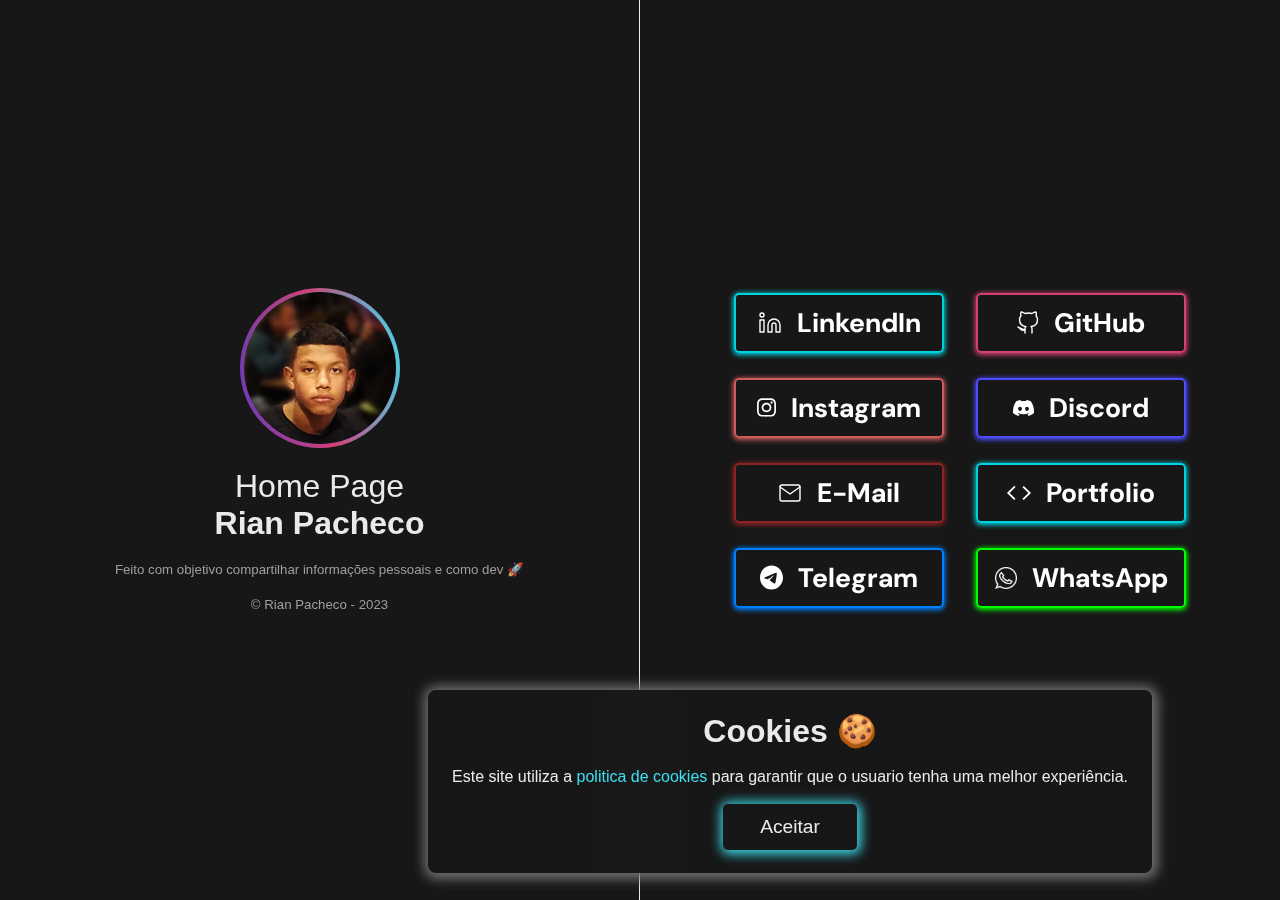
<file: index.html>
<!DOCTYPE html>
<html lang="pt-br">
  <!--
*	homepage-rianpacheco.netlify.app
*
*	© Copyright 2023 Rian Pacheco - All Rights Reserved
*
*	pt-BR: Esse Website foi criado para mostrar links das minhas redes sociais.
*	En: This Website was created to show my social media links.
-->

  <head>
    <meta charset="UTF-8" />
    <meta http-equiv="X-UA-Compatible" content="IE=edge" />
    <meta name="viewport" content="width=device-width, initial-scale=1.0" />
    <title>Home Page | Rian Pacheco</title>
    <link rel="stylesheet" href="https://unpkg.com/aos@next/dist/aos.css" />
    <link rel="stylesheet" href="css/style.css" />
    <link
      rel="shortcut icon"
      href="./img/favicon/favicon-new.svg"
      type="image/x-icon"
    />
  </head>
  <body>
    <div class="box-cookies hide" data-aos="fade-down">
      <h1>Cookies 🍪</h1>
      <br />
      <p class="msg-cookies">
        Este site utiliza a
        <a href="./cookies/index.html" target="_blank">politica de cookies</a>
        para garantir que o usuario tenha uma melhor experiência.
      </p>
      <br />
      <div class="btn-cookies">Aceitar</div>
    </div>

    <aside>
      <img src="./img/foto-minha.png" alt="Foto do Rian Pacheco" />
      <p data-aos="fade-down">
        Home Page <br />
        <strong data-aos="fade-down">Rian Pacheco</strong>
      </p>
      <span data-aos="fade-down"
        >Feito com objetivo compartilhar informações pessoais e como dev
        🚀</span
      >
      <span data-aos="fade-down">&copy; Rian Pacheco - 2023</span>
    </aside>

    <nav>
      <div class="container">
        <div class="buttons" data-aos="fade-down">
          <a
            href="https://www.linkedin.com/in/rian-pacheco/"
            target="_blank"
            class="config-buttons linkendi"
          >
            <img src="./img/linkedin-brands.svg" alt="linkendi" />
            <h1>LinkendIn</h1>
          </a>
          <a
            href="https://github.com/RianPacheco"
            target="_blank"
            class="config-buttons github"
          >
            <img src="./img/github-brands.svg" alt="github" />
            <h1>GitHub</h1>
          </a>
        </div>
        <div class="buttons" data-aos="fade-down">
          <a
            href="https://www.instagram.com/rian_pachecooo/"
            target="_blank"
            class="config-buttons instagram"
          >
            <img src="./img/instagran-brands.svg" alt="instagram" />
            <h1>Instagram</h1>
          </a>
          <a
            href="https://discord.com/servers/ballerini-789888698673922078"
            target="_blank"
            class="config-buttons discord"
          >
            <img src="./img/discord-brands.svg" alt="Discord" />
            <h1>Discord</h1>
          </a>
        </div>
        <div class="buttons" data-aos="fade-down">
          <a
            href="https://mailto:rianpacheco87@gmail.com"
            target="_blank"
            class="config-buttons mail"
          >
            <img src="./img/mail-brands.svg" alt="instagram" />
            <h1>E-Mail</h1>
          </a>
          <a
            href="https://devrianpacheco.vercel.app/"
            target="_blank"
            class="config-buttons portfolio"
          >
            <img src="./img/portfolio-brands.svg" alt="Discord" />
            <h1>Portfolio</h1>
          </a>
        </div>
        <div class="buttons" data-aos="fade-down">
          <a
            href="https://t.me/ifunnybr"
            target="_blank"
            class="config-buttons telegran"
          >
            <img src="./img/telegran-brands.svg" alt="instagram" />
            <h1>Telegram</h1>
          </a>
          <a
            href="https://wa.me/5511930159781?text=Slv+Pacheco+%21%21+vim+pela+Home-Page+%F0%9F%9A%80"
            target="_blank"
            class="config-buttons whatsapp"
          >
            <img src="./img/whatsapp-brands.svg" alt="Discord" />
            <h1>WhatsApp</h1>
          </a>
        </div>
      </div>
    </nav>
  </body>
  <script src="./script.js"></script>
  <script src="https://unpkg.com/aos@next/dist/aos.js"></script>
  <script>
    AOS.init({
      duration: 1300,
    });
  </script>
</html>
</file>
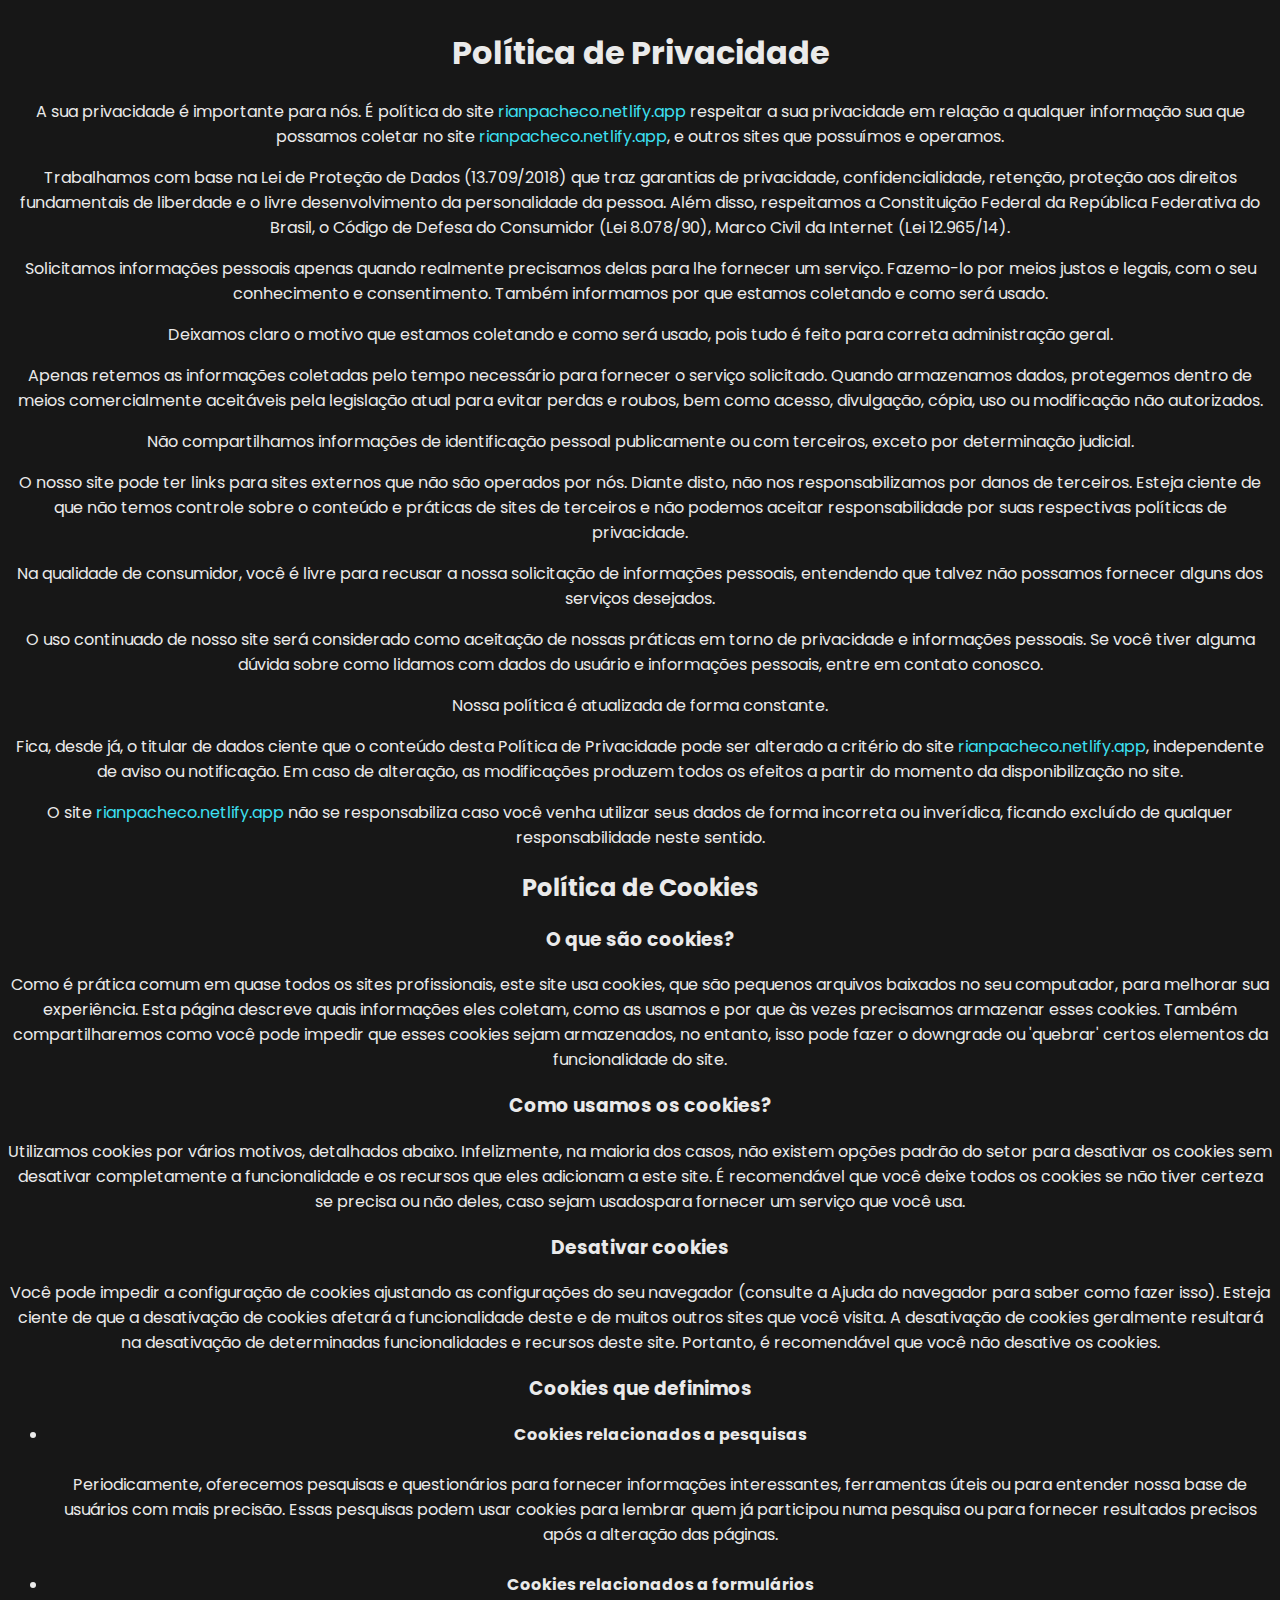
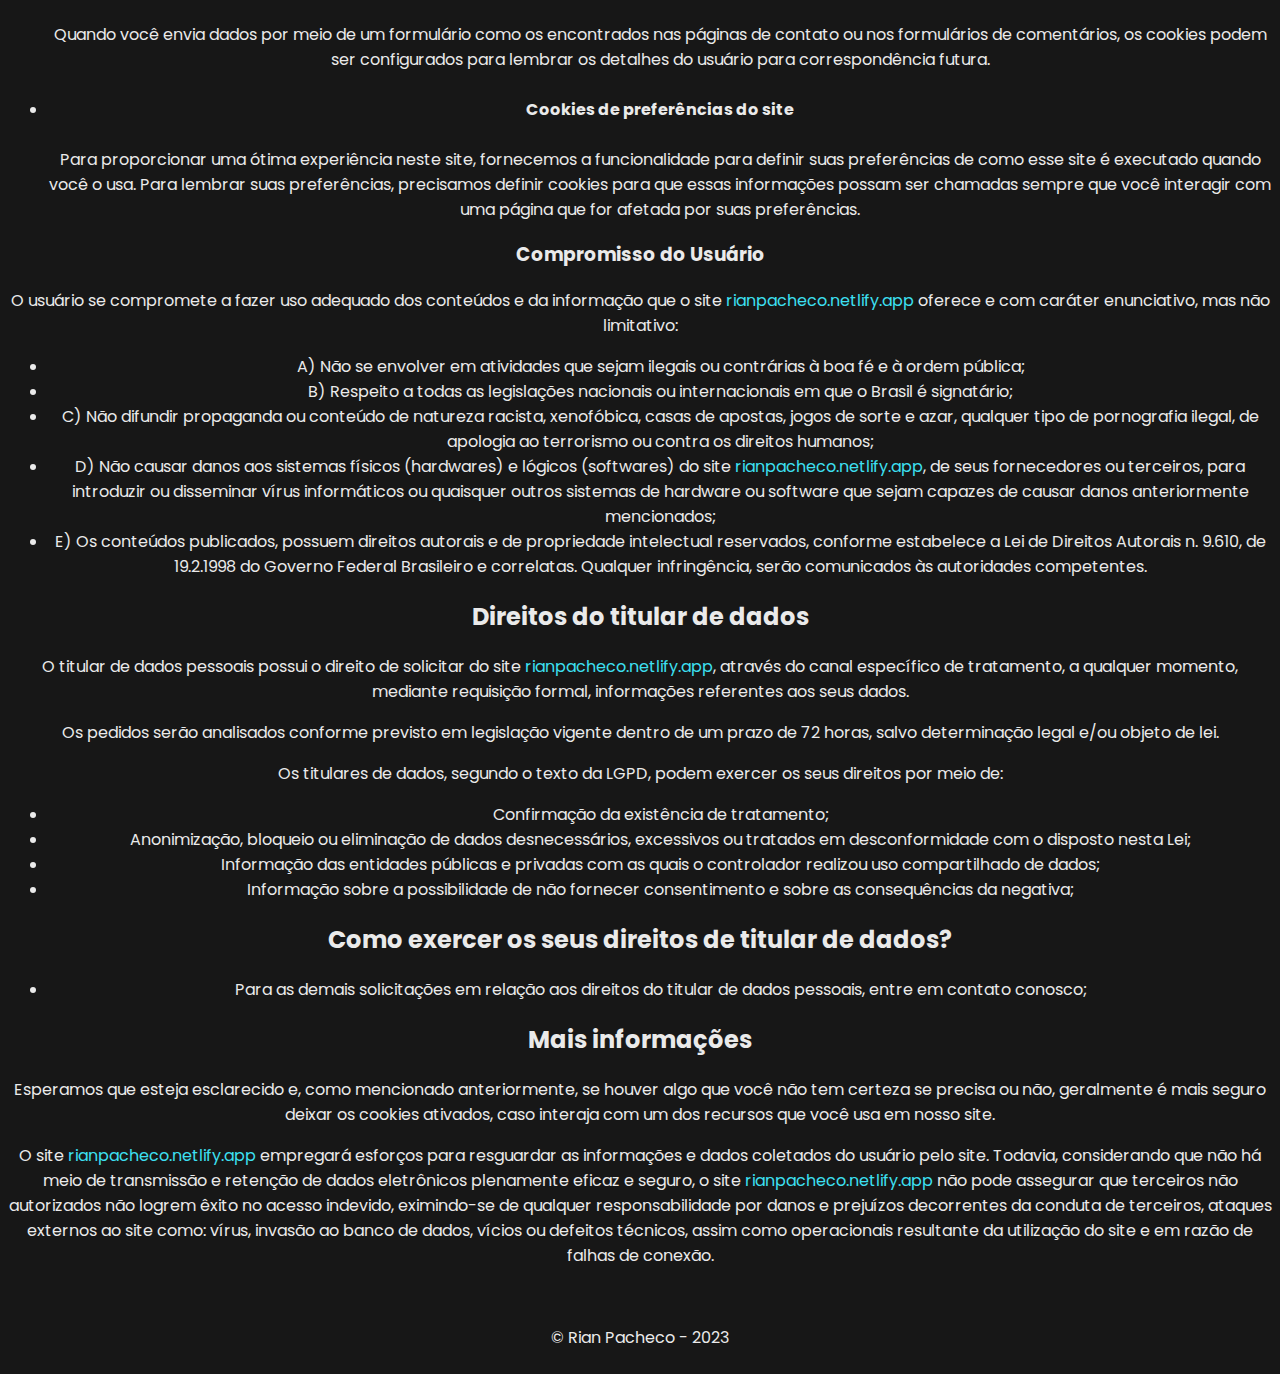
<file: cookies/index.html>
<!DOCTYPE html>
<html lang="pt-BR">
  <head>
    <meta charset="UTF-8" />
    <meta http-equiv="X-UA-Compatible" content="IE=edge" />
    <meta name="viewport" content="width=device-width, initial-scale=1.0" />
    <title>Política de Privacidade</title>
    <link rel="stylesheet" href="./Css/style.css" />
    <link
      rel="shortcut icon"
      href="../img/favicon/favicon-new.svg"
      type="image/x-icon"
    />
  </head>
  <body>
    <main>
      <h1>Política de Privacidade</h1>

      <p>
        A sua privacidade é importante para nós. É política do site
        <a href="https://rianpacheco.netlify.app" target="_blank" rel="noopener"
          >rianpacheco.netlify.app</a
        >
        respeitar a sua privacidade em relação a qualquer informação sua que
        possamos coletar no site
        <a href="https://rianpacheco.netlify.app" target="_blank" rel="noopener"
          >rianpacheco.netlify.app</a
        >, e outros sites que possuímos e operamos.
      </p>

      <p>
        Trabalhamos com base na Lei de Proteção de Dados (13.709/2018) que traz
        garantias de privacidade, confidencialidade, retenção, proteção aos
        direitos fundamentais de liberdade e o livre desenvolvimento da
        personalidade da pessoa. Além disso, respeitamos a Constituição Federal
        da República Federativa do Brasil, o Código de Defesa do Consumidor (Lei
        8.078/90), Marco Civil da Internet (Lei 12.965/14).
      </p>
      <p></p>
      <p>
        Solicitamos informações pessoais apenas quando realmente precisamos
        delas para lhe fornecer um serviço. Fazemo-lo por meios justos e legais,
        com o seu conhecimento e consentimento. Também informamos por que
        estamos coletando e como será usado.
      </p>

      <p>
        Deixamos claro o motivo que estamos coletando e como será usado, pois
        tudo é feito para correta administração geral.
      </p>

      <p>
        Apenas retemos as informações coletadas pelo tempo necessário para
        fornecer o serviço solicitado. Quando armazenamos dados, protegemos
        dentro de meios comercialmente aceitáveis pela legislação atual ​​para
        evitar perdas e roubos, bem como acesso, divulgação, cópia, uso ou
        modificação não autorizados.
      </p>

      <p>
        Não compartilhamos informações de identificação pessoal publicamente ou
        com terceiros, exceto por determinação judicial.
      </p>

      <p>
        O nosso site pode ter links para sites externos que não são operados por
        nós. Diante disto, não nos responsabilizamos por danos de terceiros.
        Esteja ciente de que não temos controle sobre o conteúdo e práticas de
        sites de terceiros e não podemos aceitar responsabilidade por suas
        respectivas políticas de privacidade.
      </p>

      <p>
        Na qualidade de consumidor, você é livre para recusar a nossa
        solicitação de informações pessoais, entendendo que talvez não possamos
        fornecer alguns dos serviços desejados.
      </p>

      <p>
        O uso continuado de nosso site será considerado como aceitação de nossas
        práticas em torno de privacidade e informações pessoais. Se você tiver
        alguma dúvida sobre como lidamos com dados do usuário e informações
        pessoais, entre em contato conosco.
      </p>

      <p>Nossa política é atualizada de forma constante.</p>

      <p>
        Fica, desde já, o titular de dados ciente que o conteúdo desta Política
        de Privacidade pode ser alterado a critério do site
        <a href="https://rianpacheco.netlify.app" target="_blank" rel="noopener"
          >rianpacheco.netlify.app</a
        >, independente de aviso ou notificação. Em caso de alteração, as
        modificações produzem todos os efeitos a partir do momento da
        disponibilização no site.
      </p>

      <p>
        O site
        <a href="https://rianpacheco.netlify.app" target="_blank" rel="noopener"
          >rianpacheco.netlify.app</a
        >
        não se responsabiliza caso você venha utilizar seus dados de forma
        incorreta ou inverídica, ficando excluído de qualquer responsabilidade
        neste sentido.
      </p>

      <h2>Política de Cookies</h2>

      <h3>O que são cookies?</h3>
      <p>
        Como é prática comum em quase todos os sites profissionais, este site
        usa cookies, que são pequenos arquivos baixados no seu computador, para
        melhorar sua experiência. Esta página descreve quais informações eles
        coletam, como as usamos e por que às vezes precisamos armazenar esses
        cookies. Também compartilharemos como você pode impedir que esses
        cookies sejam armazenados, no entanto, isso pode fazer o downgrade ou
        'quebrar' certos elementos da funcionalidade do site.
      </p>

      <h3>Como usamos os cookies?</h3>
      <p>
        Utilizamos cookies por vários motivos, detalhados abaixo. Infelizmente,
        na maioria dos casos, não existem opções padrão do setor para desativar
        os cookies sem desativar completamente a funcionalidade e os recursos
        que eles adicionam a este site. É recomendável que você deixe todos os
        cookies se não tiver certeza se precisa ou não deles, caso sejam usados
        ​​para fornecer um serviço que você usa.
      </p>

      <h3>Desativar cookies</h3>
      <p>
        Você pode impedir a configuração de cookies ajustando as configurações
        do seu navegador (consulte a Ajuda do navegador para saber como fazer
        isso). Esteja ciente de que a desativação de cookies afetará a
        funcionalidade deste e de muitos outros sites que você visita. A
        desativação de cookies geralmente resultará na desativação de
        determinadas funcionalidades e recursos deste site. Portanto, é
        recomendável que você não desative os cookies.
      </p>

      <h3>Cookies que definimos</h3>
      <ul>
        <li>
          <strong>Cookies relacionados a pesquisas</strong
          ><br /><br />Periodicamente, oferecemos pesquisas e questionários para
          fornecer informações interessantes, ferramentas úteis ou para entender
          nossa base de usuários com mais precisão. Essas pesquisas podem usar
          cookies para lembrar quem já participou numa pesquisa ou para fornecer
          resultados precisos após a alteração das páginas.<br /><br />
        </li>

        <li>
          <strong>Cookies relacionados a formulários</strong><br /><br />Quando
          você envia dados por meio de um formulário como os encontrados nas
          páginas de contato ou nos formulários de comentários, os cookies podem
          ser configurados para lembrar os detalhes do usuário para
          correspondência futura.<br /><br />
        </li>

        <li>
          <strong>Cookies de preferências do site</strong><br /><br />Para
          proporcionar uma ótima experiência neste site, fornecemos a
          funcionalidade para definir suas preferências de como esse site é
          executado quando você o usa. Para lembrar suas preferências,
          precisamos definir cookies para que essas informações possam ser
          chamadas sempre que você interagir com uma página que for afetada por
          suas preferências.<br />
        </li>
      </ul>

      <h3>Compromisso do Usuário</h3>

      <p>
        O usuário se compromete a fazer uso adequado dos conteúdos e da
        informação que o site
        <a href="https://rianpacheco.netlify.app" target="_blank" rel="noopener"
          >rianpacheco.netlify.app</a
        >
        oferece e com caráter enunciativo, mas não limitativo:
      </p>

      <ul>
        <li>
          A) Não se envolver em atividades que sejam ilegais ou contrárias à boa
          fé e à ordem pública;
        </li>
        <li>
          B) Respeito a todas as legislações nacionais ou internacionais em que
          o Brasil é signatário;
        </li>
        <li>
          C) Não difundir propaganda ou conteúdo de natureza racista,
          xenofóbica, casas de apostas, jogos de sorte e azar, qualquer tipo de
          pornografia ilegal, de apologia ao terrorismo ou contra os direitos
          humanos;
        </li>
        <li>
          D) Não causar danos aos sistemas físicos (hardwares) e lógicos
          (softwares) do site
          <a
            href="https://rianpacheco.netlify.app"
            target="_blank"
            rel="noopener"
            >rianpacheco.netlify.app</a
          >, de seus fornecedores ou terceiros, para introduzir ou disseminar
          vírus informáticos ou quaisquer outros sistemas de hardware ou
          software que sejam capazes de causar danos anteriormente mencionados;
        </li>
        <li>
          E) Os conteúdos publicados, possuem direitos autorais e de propriedade
          intelectual reservados, conforme estabelece a Lei de Direitos Autorais
          n. 9.610, de 19.2.1998 do Governo Federal Brasileiro e correlatas.
          Qualquer infringência, serão comunicados às autoridades competentes.
        </li>
      </ul>

      <h2>Direitos do titular de dados</h2>
      <p>
        O titular de dados pessoais possui o direito de solicitar do site
        <a href="https://rianpacheco.netlify.app" target="_blank" rel="noopener"
          >rianpacheco.netlify.app</a
        >, através do canal específico de tratamento, a qualquer momento,
        mediante requisição formal, informações referentes aos seus dados.
      </p>
      <p>
        Os pedidos serão analisados conforme previsto em legislação vigente
        dentro de um prazo de 72 horas, salvo determinação legal e/ou objeto de
        lei.
      </p>

      <p>
        Os titulares de dados, segundo o texto da LGPD, podem exercer os seus
        direitos por meio de:
      </p>
      <ul>
        <li>Confirmação da existência de tratamento;</li>

        <li>
          Anonimização, bloqueio ou eliminação de dados desnecessários,
          excessivos ou tratados em desconformidade com o disposto nesta Lei;
        </li>

        <li>
          Informação das entidades públicas e privadas com as quais o
          controlador realizou uso compartilhado de dados;
        </li>

        <li>
          Informação sobre a possibilidade de não fornecer consentimento e sobre
          as consequências da negativa;
        </li>
      </ul>
      <h2>Como exercer os seus direitos de titular de dados?</h2>
      <ul>
        <li>
          Para as demais solicitações em relação aos direitos do titular de
          dados pessoais, entre em contato conosco;
        </li>
      </ul>

      <h2>Mais informações</h2>
      <p>
        Esperamos que esteja esclarecido e, como mencionado anteriormente, se
        houver algo que você não tem certeza se precisa ou não, geralmente é
        mais seguro deixar os cookies ativados, caso interaja com um dos
        recursos que você usa em nosso site.
      </p>

      <p>
        O site
        <a href="https://rianpacheco.netlify.app" target="_blank" rel="noopener"
          >rianpacheco.netlify.app</a
        >
        empregará esforços para resguardar as informações e dados coletados do
        usuário pelo site. Todavia, considerando que não há meio de transmissão
        e retenção de dados eletrônicos plenamente eficaz e seguro, o site
        <a href="https://rianpacheco.netlify.app" target="_blank" rel="noopener"
          >rianpacheco.netlify.app</a
        >
        não pode assegurar que terceiros não autorizados não logrem êxito no
        acesso indevido, eximindo-se de qualquer responsabilidade por danos e
        prejuízos decorrentes da conduta de terceiros, ataques externos ao site
        como: vírus, invasão ao banco de dados, vícios ou defeitos técnicos,
        assim como operacionais resultante da utilização do site e em razão de
        falhas de conexão.
      </p>
      <br />
    </main>
    <footer>
      <p data-aos="fade-down">&copy; Rian Pacheco - 2023</p>
    </footer>
  </body>
</html>
</file>
<file: css/style.css>
/*** IMPORTAÇÂO DE FONTS ***/
@import url("https://fonts.googleapis.com/css2?family=DM+Sans:wght@400;500;700&display=swap");

* {
  margin: 0;
  padding: 0;
  box-sizing: border-box;
  user-select: none;
}

:root {
  --white-200: #f9f9f9;
  --white-100: #fafafa;
  --white: #fff;
  --gray-900: #909090;
  --gray-800: #828282;
  --gray-700: #171717;
  --gray-600: #212121;
  --gray-400: #121212;
  --blue-900: #110b4a;
  --blue-800: #00bbff;
  --blue-700: #3de0f2;
  --blue-600: #00b2bf;
  --blue-500: #00d2df;
  --red-500: #cf0f0f;
  --green-400: #628e75;
  --pink-100: #d24074;
}

::-webkit-scrollbar {
  width: 8px;
}

::-webkit-scrollbar-track {
  background-color: #2c2c31;
}

::-webkit-scrollbar-thumb {
  background-color: #3de0f2;
}

@keyframes entering {
  from {
    opacity: 0;
    transform: translateY(-200px);
  }
  to {
    opacity: 1;
    transform: translateY(0);
  }
}

body {
  background-color: #171717;
  color: #eaeaea;
  font-family: "Roboto", sans-serif;
  display: grid;
  grid-template-areas: "profile timeline";
  grid-template-columns: 1fr 1fr;
  grid-template-rows: 100vh;
}

.box-cookies.hide {
  display: none !important;
}

.box-cookies {
  position: fixed;
  right: 8em;
  text-align: center;
  bottom: 1.7em;
  background: linear-gradient(
    95deg,
    rgba(23, 23, 23, 0.2) 0%,
    rgba(23, 23, 23, 0.2) 100%
  );
  backdrop-filter: blur(24px);
  padding: 1.4em 1.5em;
  border-radius: 8px;
  box-shadow: 1px 1px 12px 5px #707070;
  font-family: "Poppins", sans-serif;
  z-index: 999;
}

.btn-cookies {
  display: flex;
  align-items: center;
  justify-content: center;
  width: 7em;
  height: 2.4em;
  border-radius: 5px;
  box-shadow: 1px 1px 12px 3px #3de0f2;
  font-size: 1.2em;
  cursor: pointer;
  margin: 0 auto;
}

a {
  width: 100%;
  text-decoration: none;
  color: #3de0f2;
}

nav {
  display: flex;
  align-items: center;
  justify-content: center;
  overflow-y: scroll;
}

aside {
  grid-area: profile;
  display: flex;
  flex-direction: column;
  align-items: center;
  justify-content: center;
  gap: 20px;
  border-right: 1px solid;
}

aside * {
  animation: entering 0.7s ease-in-out;
}

aside img:nth-child(1) {
  width: 160px;
  height: 160px;
  border-radius: 50%;
  border: 4px solid transparent;
  background: linear-gradient(#3de0f2, #d24074, #633bbc) padding-box,
    linear-gradient(260deg, #3de0f2, #d24074, #633bbc) border-box;
}

aside p {
  font-size: 2rem;
  text-align: center;
}

aside span {
  font-size: 0.83rem;
  color: #9e9ea0;
}

@media (max-width: 768px) {
  body {
    grid-template-columns: 1fr;
    grid-template-rows: 0.2fr 0.8fr;
    grid-template-areas:
      "profile"
      "timeline";
  }

  aside {
    border-right: none;
    padding: 32px 12px;
  }

  nav {
    overflow-y: visible;
    padding: 22px;
  }

  aside span {
    font-size: 0.73rem;
    color: #9e9ea0;
  }

  .buttons {
    flex-direction: column;
  }

  .box-cookies {
    right: 2.2em;
    max-width: 22em;
    max-height: 18em;
  }
}

.config-buttons {
  display: flex;
  align-items: center;
  justify-content: center;
  width: 210px;
  height: 60px;
  border-radius: 5px;
  font-family: "DM Sans";
  font-style: normal;
  font-weight: 600;
  font-size: 13.4px;
  line-height: 19px;
  color: var(--white);
  visibility: initial;
  transition: 1s all ease;
}

.linkendi,
.portfolio {
  gap: 15px;
  box-shadow: 0px 1px 5px 1px var(--blue-500);
  border: 2px solid var(--blue-500);
}

.github {
  gap: 15px;
  border: 2px solid var(--pink-100);
  box-shadow: 0px 1px 5px 1px var(--pink-100);
}

.instagram {
  gap: 15px;
  border: 2px solid #cd5c5c;
  box-shadow: 0px 1px 5px 1px #cd5c5c;
}

.discord {
  gap: 15px;
  border: 2px solid #4d4dff;
  box-shadow: 0px 1px 5px 1px #4d4dff;
}

.mail {
  gap: 15px;
  border: 2px solid #8e2323;
  box-shadow: 0px 1px 5px 1px #8e2323;
}

.telegran {
  gap: 15px;
  border: 2px solid #007fff;
  box-shadow: 0px 1px 5px 1px #007fff;
}

.whatsapp {
  gap: 15px;
  border: 2px solid #00ff00;
  box-shadow: 0px 1px 5px 1px #00ff00;
}

.buttons {
  display: flex;
  margin: 25px;
  gap: 2em;
}

.container {
  flex-direction: column;
}
</file>
<file: cookies/Css/style.css>
@import url("https://fonts.googleapis.com/css2?family=Poppins:ital@1&display=swap");
html {
  display: flex;
  align-items: center;
  align-content: center;
  justify-content: center;
  flex-direction: row;
  text-align: center;
}

a {
  width: 100%;
  text-decoration: none;
  color: #3de0f2;
}

body {
  background-color: #171717;
  color: #eaeaea;
  font-family: "Poppins", sans-serif;
}
</file>
